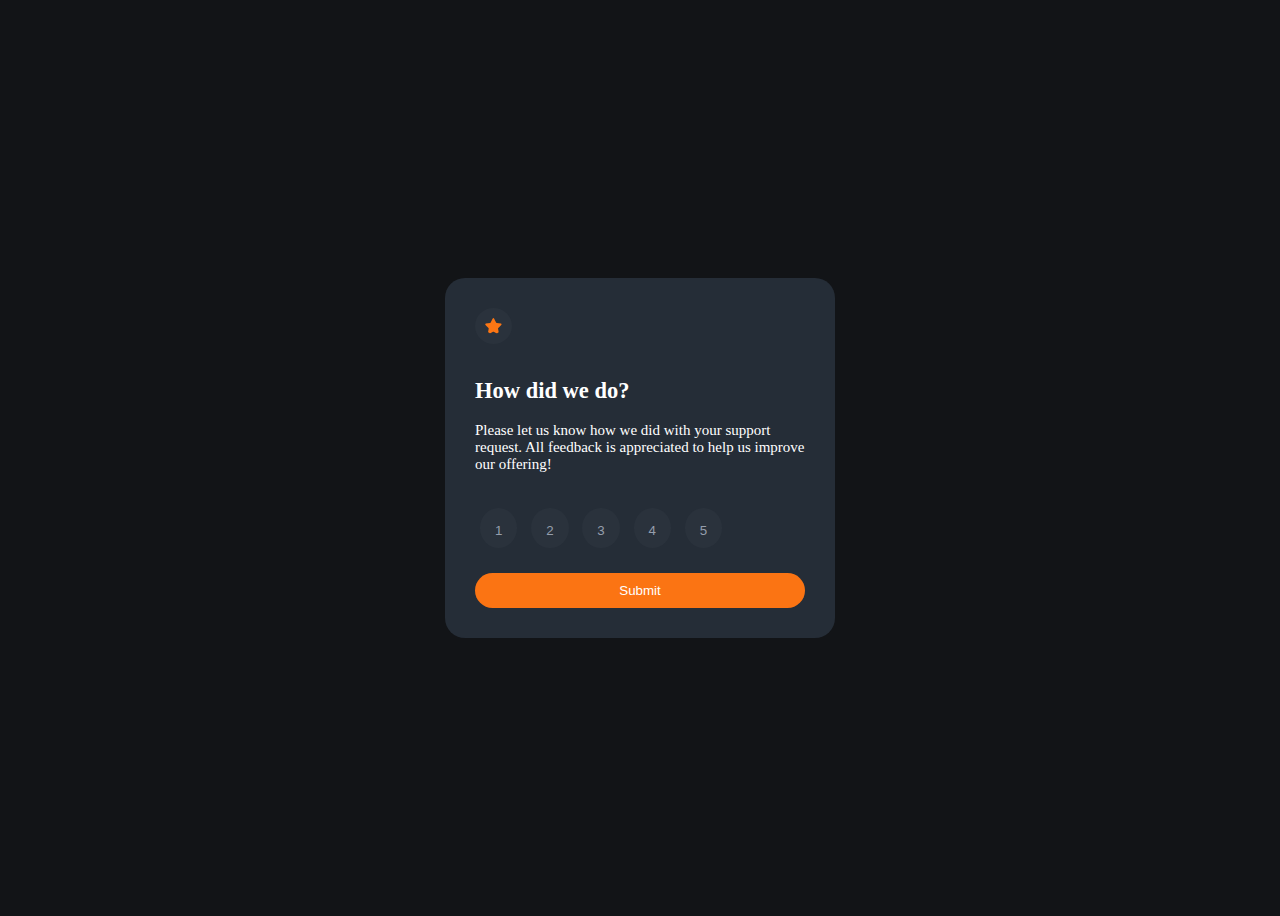
<file: index.html>
<!DOCTYPE html>
<html lang="en">
<head>
  <meta charset="UTF-8">
  <meta name="viewport" content="width=device-width, initial-scale=1.0">

  <link rel="icon" type="image/png" sizes="32x32" href="favicon-32x32.png">
  
  <title>Frontend Mentor | Interactive rating component</title>
<link rel="stylesheet" type="text/css" href="styles.css">
</head>
<body>
<div class="container">
  <div class="card card-1">
    <div class="card-container">
      <div class="card-header">
        <img src="icon-star.svg" alt='icon Star'>
      </div>
      <div class="card-body">
        <h2>  How did we do?</h2>
        <p>Please let us know how we did with your support request. All feedback is appreciated 
  to help us improve our offering!</p>
      </div>
      <div class="btn-container">
        <button>1</button>
        <button>2</button>
        <button>3</button>
        <button>4</button>
        <button>5</button>
      </div>
      <button class="submit-btn">Submit</button>
    </div>
  </div>
   <div class="card card-2 hide">
    <div class="card-container">
      
        <img src="illustration-thank-you.svg" alt='icon Star'>
   
      <div class="card-body">

        <p>  You selected <span>0</span> out of 5</p>
        <h2>  Thank you!</h2>

        <p> We appreciate you taking the time to give a rating. If you ever need more support, 
  don’t hesitate to get in touch!</p>
      </div>
   
    
    </div>
  </div>
</div>
<script type="text/javascript" src="./App.js"> </script>
</body>
</html>
</file>
<file: styles.css>
body{
	background:  hsl(216, 12%, 8%);
	color: #fff;
	font-family: cursive;
	font-size: 15px;
}
.container{
	display: flex;
	justify-content: center;
	align-items: center;
	min-height: 100vh;
}
.card{
	width: 350px;
	background-color: hsl(213,19%,18%);
	padding: 20px;
	border-radius: 20px;
	
}
.btn-container button{
	padding: 15px;
	height: 40px;
	background: hsl(212,17%,20%);
	border: none;
	outline: none;
	border-radius: 50%;
	margin: 5px;
	color: hsl(217, 12%, 63%);
}
/*hover state*/
.btn-container button:hover{
	background-color: hsl(217, 12%, 63%);
	color: #fff;
}
.btn-container button:active{
	background-color:hsl(25, 97%, 53%);
	color: #fff;
}
/*active state*/

.btn-container{
	margin-bottom: 20px;
}
.card-container{
	padding: 10px;
}
.submit-btn{
	width: 100%;
	padding: 10px 20px;
	border: none;
	outline: none;
	background: hsl(25, 97%, 53%);
	color: #fff;
	border-radius: 20px;
}
.submit-btn:hover{
		background:  #fff;
	color:hsl(25, 97%, 53%);
}
.card-header img{

	background: hsl(212,17%,20%);
	padding: 10px;
		border-radius: 50%;
}
.card-body{
	margin-top: 30px;
	margin-bottom: 30px;
}
.hide{
	display: none;
}
.card-2 {

	text-align: center;
}
.card-2 .card-body p:nth-child(1){
	color:hsl(25, 97%, 53%) ;
}
</file>
